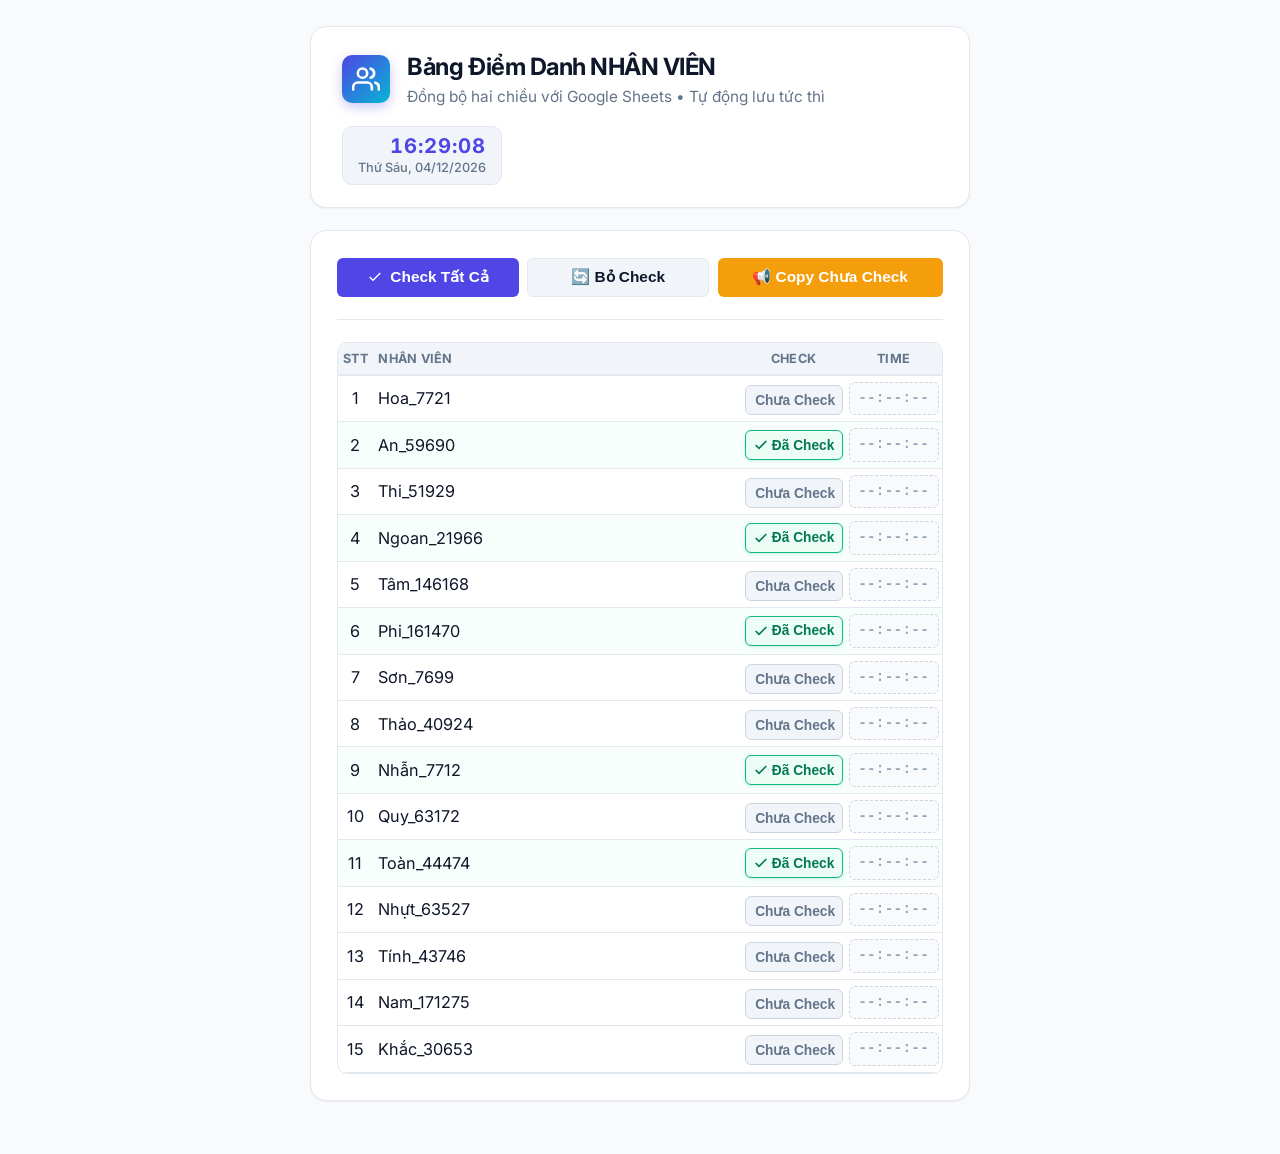
<file: nhan-vien.html>
<!DOCTYPE html>
<html lang="vi">
<head>
  <meta charset="UTF-8">
  <meta name="viewport" content="width=device-width, initial-scale=1.0, maximum-scale=1.0, user-scalable=no, viewport-fit=cover">
  <meta name="description" content="Hệ thống điểm danh danh sách NHÂN VIÊN, đồng bộ trực tiếp hai chiều với Google Sheets.">
  <title>LINK ĐIỂM DANH NHÂN VIÊN</title>

  <!-- Open Graph / Zalo / LINE / Facebook Meta Tags -->
  <meta property="og:type" content="website">
  <meta property="og:title" content="LINK ĐIỂM DANH NHÂN VIÊN">
  <meta property="og:site_name" content="LINK ĐIỂM DANH NHÂN VIÊN">
  <meta property="og:description" content="Hệ thống điểm danh danh sách NHÂN VIÊN, đồng bộ trực tiếp hai chiều với Google Sheets.">

  <!-- Twitter Meta Tags -->
  <meta name="twitter:card" content="summary">
  <meta name="twitter:title" content="LINK ĐIỂM DANH NHÂN VIÊN">
  <meta name="twitter:description" content="Hệ thống điểm danh danh sách NHÂN VIÊN, đồng bộ trực tiếp hai chiều với Google Sheets.">

  <!-- Chống lưu đệm trình duyệt để đảm bảo đồng bộ tức thì giữa các thiết bị -->
  <meta http-equiv="Cache-Control" content="no-cache, no-store, must-revalidate">
  <meta http-equiv="Pragma" content="no-cache">
  <meta http-equiv="Expires" content="0">

  <!-- Google Fonts: Inter -->
  <link rel="preconnect" href="https://fonts.googleapis.com">
  <link rel="preconnect" href="https://fonts.gstatic.com">
  <link href="https://fonts.googleapis.com/css2?family=Inter:wght@400;500;600;700;800&display=swap" rel="stylesheet">

  <link rel="stylesheet" href="style.css?v=20260912_nhanvien_v1">
</head>
<body>
  <div class="app-container">
    <!-- HEADER -->
    <header class="app-header">
      <div class="header-brand">
        <div class="brand-icon">
          <svg width="28" height="28" viewBox="0 0 24 24" fill="none" stroke="currentColor" stroke-width="2.2" stroke-linecap="round" stroke-linejoin="round">
            <path d="M17 21v-2a4 4 0 0 0-4-4H5a4 4 0 0 0-4 4v2"></path>
            <circle cx="9" cy="7" r="4"></circle>
            <path d="M23 21v-2a4 4 0 0 0-3-3.87"></path>
            <path d="M16 3.13a4 4 0 0 1 0 7.75"></path>
          </svg>
        </div>
        <div>
          <h1 class="brand-title">Bảng Điểm Danh NHÂN VIÊN</h1>
          <p class="brand-subtitle">Đồng bộ hai chiều với Google Sheets • Tự động lưu tức thì</p>
        </div>
      </div>

      <div class="header-meta">
        <!-- Live Google Sheet Sync Status (ẨN THEO YÊU CẦU) -->
        <div class="cloud-status-badge" id="sheet-status-badge" style="display: none !important;">
          <span class="status-dot online" id="status-dot"></span>
          <span class="status-text" id="status-text">Google Sheet: Đã Kết Nối</span>
        </div>

        <button class="btn btn-secondary btn-sm" id="btn-sync-now" style="display: none !important;">
          🔄 Đồng Bộ
        </button>

        <button class="btn btn-secondary btn-sm" id="btn-open-sheet-modal" style="display: none !important;">
          ⚙️ Cài Đặt Sheet
        </button>

        <div class="realtime-clock">
          <span class="clock-time" id="clock-time">00:00:00</span>
          <span class="clock-date" id="clock-date">...</span>
        </div>
      </div>
    </header>

    <!-- STATS SUMMARY (ẨN THEO YÊU CẦU) -->
    <section class="stats-grid" style="display: none;">
      <div class="stat-card total">
        <div class="stat-content">
          <span class="stat-label">Tổng Danh Sách</span>
          <span class="stat-value" id="stat-total">0</span>
        </div>
        <div class="stat-icon" id="stat-category-icon">👥</div>
      </div>

      <div class="stat-card checked">
        <div class="stat-content">
          <span class="stat-label">Đã Điểm Danh</span>
          <span class="stat-value" id="stat-checked">0</span>
        </div>
        <div class="stat-icon">✅</div>
      </div>

      <div class="stat-card unchecked">
        <div class="stat-content">
          <span class="stat-label">Chưa Điểm Danh</span>
          <span class="stat-value" id="stat-unchecked">0</span>
        </div>
        <div class="stat-icon">⏳</div>
      </div>

      <div class="stat-card rate">
        <div class="stat-content">
          <span class="stat-label">Tiến Độ Chuyên Cần</span>
          <span class="stat-value" id="stat-rate">0%</span>
        </div>
        <div class="stat-icon">📈</div>
      </div>
    </section>

    <!-- MAIN PANEL -->
    <main class="panel-card">
      <!-- Toolbar Controls: 3 nút trên 1 hàng ngang duy nhất -->
      <div class="panel-toolbar">
        <div class="toolbar-actions">
          <button class="btn btn-primary" id="btn-check-all">
            <svg width="16" height="16" viewBox="0 0 24 24" fill="none" stroke="currentColor" stroke-width="2"><polyline points="20 6 9 17 4 12"></polyline></svg>
            Check Tất Cả
          </button>

          <button class="btn btn-secondary" id="btn-uncheck-all" title="Bỏ check toàn bộ">
            🔄 Bỏ Check
          </button>

          <button class="btn btn-warning" id="btn-copy-uncheck-tags" title="Copy danh sách các Nhân Viên chưa điểm danh">
            📢 Copy Chưa Check
          </button>
        </div>
      </div>

      <!-- BẢNG ĐIỂM DANH CHÍNH -->
      <div class="table-responsive">
        <table class="attendance-table" id="attendance-table">
          <thead>
            <tr>
              <th class="col-stt">STT</th>
              <th class="col-boss" id="th-name-column">NHÂN VIÊN</th>
              <th class="col-check">CHECK</th>
              <th class="col-time" id="th-time-column">TIME</th>
            </tr>
          </thead>
          <tbody id="attendance-table-body">
            <!-- Render tự động từ nhanvien.js & Google Sheets -->
          </tbody>
        </table>
      </div>

      <!-- Khi không tìm thấy kết quả -->
      <div class="empty-state" id="empty-state" style="display: none;">
        <div class="empty-icon">🔍</div>
        <h3>Không tìm thấy Nhân Viên phù hợp</h3>
        <p>Thử tìm kiếm với từ khoá khác hoặc thêm mới Nhân Viên.</p>
      </div>

      <!-- FOOTER ACTIONS: XUẤT CSV & SAO LƯU (ẨN THEO YÊU CẦU) -->
      <div class="table-footer-actions" style="display: none;">
        <div class="footer-left">
          <button class="btn btn-secondary btn-sm" id="btn-export-csv">
            📊 Xuất File Excel (CSV)
          </button>
          <button class="btn btn-secondary btn-sm" id="btn-backup-data">
            💾 Sao Lưu Dữ Liệu (JSON)
          </button>
        </div>
        <div class="footer-right">
          <span class="text-muted small">Dữ liệu được liên kết và đồng bộ trực tiếp với file Google Sheet của bạn (trang "NHÂN VIÊN").</span>
        </div>
      </div>
    </main>

    <!-- MODAL THÊM NGƯỜI MỚI -->
    <div class="modal-backdrop" id="member-modal">
      <div class="modal-dialog modal-dialog-sm">
        <div class="modal-header">
          <h3 class="modal-title" id="modal-title">Thêm Nhân Viên Mới</h3>
          <button class="modal-close" id="btn-close-modal">&times;</button>
        </div>
        <form id="member-form">
          <div class="modal-body">
            <div class="form-group mb-3">
              <label for="member-name">Tên & Mã Nhân Viên <span class="required">*</span></label>
              <input type="text" id="member-name" class="form-control" placeholder="Ví dụ: Hoa_7721 hoặc An_59690" required>
              <small class="form-hint">Cú pháp chuẩn: <code>Tên_MãNV</code> để tự động sinh nút tag <code>@MãNV</code></small>
            </div>
          </div>
          <div class="modal-footer">
            <button type="button" class="btn btn-secondary" id="btn-cancel-modal">Huỷ Bỏ</button>
            <button type="submit" class="btn btn-primary" id="btn-save-member">Lưu Nhân Viên</button>
          </div>
        </form>
      </div>
    </div>

    <!-- MODAL XÁC NHẬN XOÁ -->
    <div class="modal-backdrop" id="delete-modal">
      <div class="modal-dialog modal-dialog-sm">
        <div class="modal-header">
          <h3 class="modal-title text-danger">Xác Nhận Xoá</h3>
          <button class="modal-close" id="btn-close-delete-modal">&times;</button>
        </div>
        <div class="modal-body">
          <p>Bạn có chắc muốn xoá người này khỏi danh sách:</p>
          <p class="delete-store-highlight" id="delete-member-name">...</p>
          <p class="text-muted small">Thao tác này sẽ xoá dòng tương ứng trên Google Sheet.</p>
        </div>
        <div class="modal-footer">
          <button type="button" class="btn btn-secondary" id="btn-cancel-delete">Huỷ</button>
          <button type="button" class="btn btn-danger" id="btn-confirm-delete">Xoá Ngay</button>
        </div>
      </div>
    </div>

    <!-- MODAL CẤU HÌNH GOOGLE SHEETS -->
    <div class="modal-backdrop" id="sheet-modal">
      <div class="modal-dialog">
        <div class="modal-header">
          <h3 class="modal-title">📊 Liên Kết Google Trang Tính (Google Sheets)</h3>
          <button class="modal-close" id="btn-close-sheet-modal">&times;</button>
        </div>
        <div class="modal-body">
          <div class="form-group mb-3">
            <label for="sheet-url-input">Google Apps Script Web App URL hiện tại:</label>
            <input type="url" id="sheet-url-input" class="form-control" readonly>
          </div>
          <p class="section-desc">Hệ thống đang kết nối trực tiếp với trang <strong>"NHÂN VIÊN"</strong> trong Google Sheet của bạn.</p>
        </div>
        <div class="modal-footer">
          <button type="button" class="btn btn-primary" id="btn-close-sheet-modal-btn">Đã Hiểu</button>
        </div>
      </div>
    </div>

    <!-- TOAST THÔNG BÁO -->
    <div class="toast-container" id="toast-container"></div>
  </div>

  <script src="sheet-config.js?v=20260913_time_v1"></script>
  <script src="nhanvien.js?v=20260913_time_v1"></script>
</body>
</html>
</file>
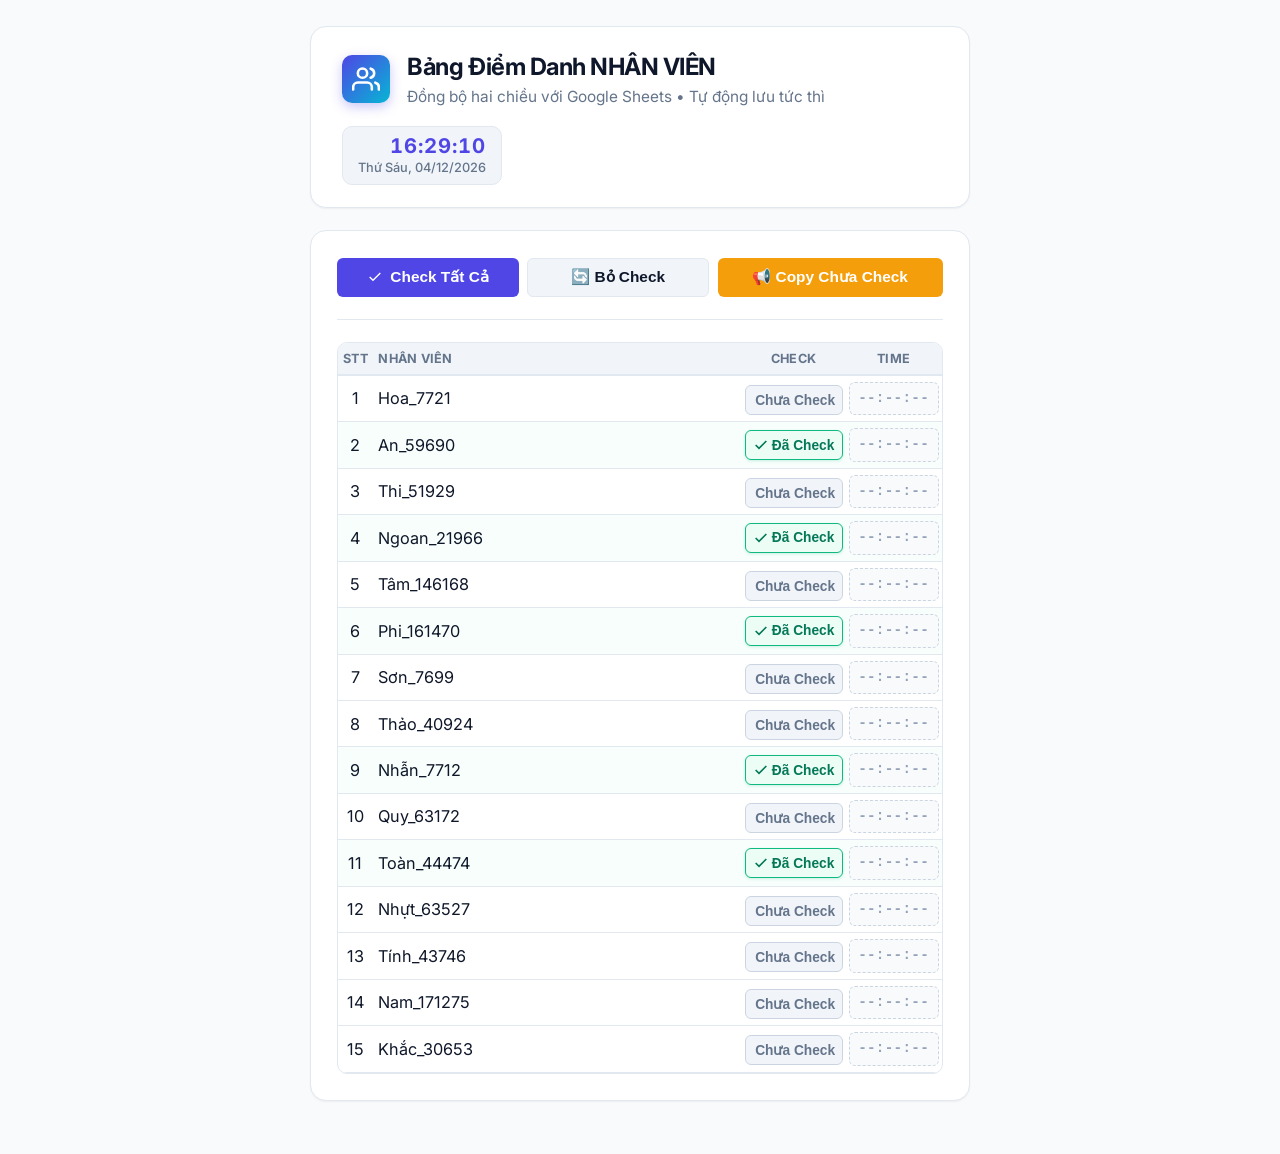
<file: nhanvien.html>
<!DOCTYPE html>
<html lang="vi">
<head>
  <meta charset="UTF-8">
  <meta http-equiv="refresh" content="0; url=nhan-vien.html">
  <title>Đang chuyển hướng đến Bảng Điểm Danh Nhân Viên...</title>
  <script>
    window.location.replace("nhan-vien.html" + window.location.search + window.location.hash);
  </script>
</head>
<body>
  <p>Đang chuyển hướng đến <a href="nhan-vien.html">Bảng Điểm Danh Nhân Viên</a>...</p>
</body>
</html>
</file>
<file: style.css>
/* ==========================================================================
   CSS DESIGN SYSTEM - ĐIỂM DANH: "BOSS" & "NHÂN VIÊN"
   ========================================================================== */

:root {
  /* Color System */
  --bg-body: #f8fafc;
  --bg-card: #ffffff;
  --bg-card-subtle: #f1f5f9;
  
  --text-main: #0f172a;
  --text-muted: #64748b;
  --text-light: #94a3b8;
  
  --border-color: #e2e8f0;
  --border-focus: #6366f1;

  /* Brand Colors */
  --primary: #4f46e5;
  --primary-hover: #4338ca;
  --primary-light: #e0e7ff;
  
  --success: #10b981;
  --success-hover: #059669;
  --success-light: #ecfdf5;

  --warning: #f59e0b;
  --warning-hover: #d97706;
  --warning-light: #fffbeb;

  --danger: #ef4444;
  --danger-hover: #dc2626;
  --danger-light: #fef2f2;

  /* Tag Button Palette */
  --tag-bg: #eef2ff;
  --tag-border: #c7d2fe;
  --tag-text: #4338ca;
  --tag-hover: #4f46e5;

  /* Tokens */
  --radius-sm: 6px;
  --radius-md: 10px;
  --radius-lg: 16px;
  --radius-full: 9999px;

  --shadow-sm: 0 1px 2px 0 rgba(0, 0, 0, 0.05);
  --shadow-md: 0 4px 6px -1px rgba(0, 0, 0, 0.07), 0 2px 4px -2px rgba(0, 0, 0, 0.05);
  --shadow-lg: 0 10px 15px -3px rgba(0, 0, 0, 0.08), 0 4px 6px -4px rgba(0, 0, 0, 0.04);
  
  --transition: all 0.2s cubic-bezier(0.4, 0, 0.2, 1);
}

/* Reset */
*, *::before, *::after {
  box-sizing: border-box;
  margin: 0;
  padding: 0;
}

html {
  font-size: 110%; /* Tăng toàn bộ cỡ chữ lên 10% theo yêu cầu */
}

body {
  font-family: 'Inter', -apple-system, BlinkMacSystemFont, 'Segoe UI', Roboto, sans-serif;
  background-color: var(--bg-body);
  color: var(--text-main);
  line-height: 1.5;
  min-height: 100vh;
  padding: 1.5rem 1rem 3rem;
  -webkit-font-smoothing: antialiased;
}

.app-container {
  max-width: 660px;
  margin: 0 auto;
  width: 100%;
}

/* Header */
.app-header {
  display: flex;
  justify-content: space-between;
  align-items: center;
  background: var(--bg-card);
  padding: 1.25rem 1.75rem;
  border-radius: var(--radius-lg);
  box-shadow: var(--shadow-sm);
  border: 1px solid var(--border-color);
  margin-bottom: 1.25rem;
  flex-wrap: wrap;
  gap: 1rem;
}

.header-brand {
  display: flex;
  align-items: center;
  gap: 1rem;
}

.brand-icon {
  width: 48px;
  height: 48px;
  border-radius: var(--radius-md);
  background: linear-gradient(135deg, #4f46e5 0%, #06b6d4 100%);
  color: white;
  display: flex;
  align-items: center;
  justify-content: center;
  box-shadow: 0 4px 12px rgba(79, 70, 229, 0.3);
}

.brand-title {
  font-size: 1.35rem;
  font-weight: 700;
  color: var(--text-main);
  letter-spacing: -0.02em;
}

.brand-subtitle {
  font-size: 0.875rem;
  color: var(--text-muted);
}

.header-meta {
  display: flex;
  align-items: center;
  gap: 0.75rem;
  flex-wrap: wrap;
}

.nav-switch-btn {
  display: inline-flex;
  align-items: center;
  gap: 0.4rem;
  padding: 0.42rem 0.85rem;
  background: linear-gradient(135deg, rgba(79, 70, 229, 0.08) 0%, rgba(99, 102, 241, 0.15) 100%);
  color: #4f46e5;
  border: 1.5px solid rgba(99, 102, 241, 0.35);
  border-radius: 9999px;
  font-size: 0.8125rem;
  font-weight: 700;
  text-decoration: none;
  transition: all 0.2s cubic-bezier(0.4, 0, 0.2, 1);
  box-shadow: 0 1px 3px rgba(79, 70, 229, 0.08);
  cursor: pointer;
  white-space: nowrap;
}

.nav-switch-btn:hover {
  background: linear-gradient(135deg, #4f46e5 0%, #6366f1 100%);
  color: #ffffff;
  border-color: #4f46e5;
  transform: translateY(-1px);
  box-shadow: 0 4px 12px rgba(79, 70, 229, 0.3);
}

.nav-switch-btn:active {
  transform: scale(0.97);
}

/* Ẩn các nút kết nối Sheet theo yêu cầu */
#sheet-status-badge,
#btn-sync-now,
#btn-open-sheet-modal {
  display: none !important;
}

.cloud-status-badge {
  display: none !important;
}

.status-dot {
  width: 8px;
  height: 8px;
  border-radius: 50%;
  display: inline-block;
}

.status-dot.online {
  background-color: var(--success);
  box-shadow: 0 0 0 3px rgba(16, 185, 129, 0.25);
}

.status-dot.offline {
  background-color: var(--warning);
}

.realtime-clock {
  display: flex;
  flex-direction: column;
  align-items: flex-end;
  background: var(--bg-card-subtle);
  padding: 0.4rem 0.85rem;
  border-radius: var(--radius-md);
  border: 1px solid var(--border-color);
}

.clock-time {
  font-size: 1.15rem;
  font-weight: 700;
  color: var(--primary);
  font-variant-numeric: tabular-nums;
  letter-spacing: 0.05em;
  line-height: 1.2;
}

.clock-date {
  font-size: 0.725rem;
  color: var(--text-muted);
  font-weight: 500;
}

/* CATEGORY TABS: BOSS & NHÂN VIÊN */
.category-tabs {
  display: flex;
  gap: 0.75rem;
  margin-bottom: 1.25rem;
}

.category-tab-btn {
  flex: 1;
  display: flex;
  align-items: center;
  justify-content: center;
  gap: 0.65rem;
  background: var(--bg-card);
  border: 2px solid var(--border-color);
  padding: 1rem 1.5rem;
  border-radius: var(--radius-lg);
  font-size: 1.05rem;
  font-weight: 700;
  color: var(--text-muted);
  cursor: pointer;
  transition: var(--transition);
  box-shadow: var(--shadow-sm);
}

.category-tab-btn:hover {
  background: var(--bg-card-subtle);
  border-color: #cbd5e1;
  transform: translateY(-1px);
}

.category-tab-btn.active {
  background: #ffffff;
  border-color: var(--primary);
  color: var(--primary);
  box-shadow: 0 4px 14px rgba(79, 70, 229, 0.15);
}

.category-tab-btn .tab-icon {
  font-size: 1.4rem;
}

.category-tab-btn .tab-badge {
  background: var(--bg-card-subtle);
  color: var(--text-muted);
  font-size: 0.8rem;
  font-weight: 700;
  padding: 0.2rem 0.65rem;
  border-radius: var(--radius-full);
  border: 1px solid var(--border-color);
}

.category-tab-btn.active .tab-badge {
  background: var(--primary-light);
  color: var(--primary);
  border-color: transparent;
}

/* Stats Cards (Ẩn theo yêu cầu) */
.stats-grid {
  display: none !important;
}

.stat-card {
  background: var(--bg-card);
  padding: 1.15rem 1.25rem;
  border-radius: var(--radius-md);
  border: 1px solid var(--border-color);
  box-shadow: var(--shadow-sm);
  display: flex;
  justify-content: space-between;
  align-items: center;
  transition: var(--transition);
}

.stat-card:hover {
  transform: translateY(-2px);
  box-shadow: var(--shadow-md);
}

.stat-label {
  display: block;
  font-size: 0.8rem;
  font-weight: 600;
  color: var(--text-muted);
  text-transform: uppercase;
  letter-spacing: 0.03em;
  margin-bottom: 0.25rem;
}

.stat-value {
  font-size: 1.75rem;
  font-weight: 800;
  color: var(--text-main);
  line-height: 1;
}

.stat-icon {
  font-size: 1.8rem;
}

.stat-card.checked .stat-value { color: var(--success); }
.stat-card.unchecked .stat-value { color: var(--warning); }
.stat-card.rate .stat-value { color: var(--primary); }

/* Main Card */
.panel-card {
  background: var(--bg-card);
  border-radius: var(--radius-lg);
  border: 1px solid var(--border-color);
  box-shadow: var(--shadow-sm);
  padding: 1.5rem;
}

/* Toolbar: Các nút thao tác trên 1 hàng ngang */
.panel-toolbar {
  display: flex;
  align-items: center;
  margin-bottom: 1.25rem;
  padding-bottom: 1.25rem;
  border-bottom: 1px solid var(--border-color);
}

.toolbar-actions {
  display: flex;
  align-items: center;
  gap: 0.5rem;
  width: 100%;
}

.toolbar-actions .btn {
  flex: 1 1 0;
  white-space: nowrap;
}

#btn-copy-uncheck-tags {
  flex: 1.3 1 0;
}

/* Controls */
.form-control {
  font-family: inherit;
  font-size: 0.875rem;
  padding: 0.55rem 0.85rem;
  border: 1px solid var(--border-color);
  border-radius: var(--radius-sm);
  color: var(--text-main);
  background-color: var(--bg-card);
  transition: var(--transition);
  outline: none;
}

.form-control:focus {
  border-color: var(--primary);
  box-shadow: 0 0 0 3px rgba(79, 70, 229, 0.15);
}

.form-group {
  display: flex;
  flex-direction: column;
  gap: 0.35rem;
}

.form-group label {
  font-size: 0.85rem;
  font-weight: 600;
  color: var(--text-main);
}

.form-hint {
  font-size: 0.775rem;
  color: var(--text-muted);
}

.form-hint code {
  background: var(--bg-card-subtle);
  padding: 0.1rem 0.3rem;
  border-radius: 4px;
  color: var(--primary);
  font-weight: 600;
}

.required {
  color: #ef4444;
}

/* Buttons */
.btn {
  display: inline-flex;
  align-items: center;
  justify-content: center;
  gap: 0.4rem;
  padding: 0.55rem 0.95rem;
  font-size: 0.875rem;
  font-weight: 600;
  border-radius: var(--radius-sm);
  border: 1px solid transparent;
  cursor: pointer;
  transition: var(--transition);
  text-decoration: none;
  white-space: nowrap;
}

.btn:active {
  transform: scale(0.97);
}

.btn-primary {
  background-color: var(--primary);
  color: white;
}
.btn-primary:hover {
  background-color: var(--primary-hover);
}

.btn-secondary {
  background-color: var(--bg-card-subtle);
  border-color: var(--border-color);
  color: var(--text-main);
}
.btn-secondary:hover {
  background-color: #e2e8f0;
}

.btn-success {
  background-color: var(--success);
  color: white;
}
.btn-success:hover {
  background-color: var(--success-hover);
}

.btn-warning {
  background-color: #f59e0b;
  color: white;
}
.btn-warning:hover {
  background-color: #d97706;
}

.btn-danger {
  background-color: var(--danger);
  color: white;
}
.btn-danger:hover {
  background-color: var(--danger-hover);
}

.btn-danger-outline {
  background-color: transparent;
  border-color: var(--danger);
  color: var(--danger);
}
.btn-danger-outline:hover {
  background-color: var(--danger-light);
}

.btn-sm {
  padding: 0.35rem 0.65rem;
  font-size: 0.8rem;
}

/* Column Widths - Tự Động Thu Gọn Khớp 100% Điện Thoại & LINE Browser */
.col-stt {
  width: 34px;
  min-width: 32px;
  max-width: 36px;
  text-align: center;
  padding: 6px 2px !important;
}
.col-boss {
  text-align: left;
  padding: 6px 6px !important;
  word-break: break-word;
}
.col-check {
  width: 104px;
  min-width: 100px;
  max-width: 110px;
  text-align: center;
  padding: 6px 3px !important;
}
.col-tag {
  width: 94px;
  min-width: 90px;
  max-width: 98px;
  text-align: center;
  padding: 6px 3px !important;
}
.col-time {
  width: 96px;
  min-width: 90px;
  max-width: 104px;
  text-align: center;
  padding: 6px 3px !important;
}
.col-delete {
  display: none !important;
}

/* Attendance Table */
.table-responsive {
  width: 100%;
  overflow-x: auto;
  -webkit-overflow-scrolling: touch;
  border: 1px solid var(--border-color);
  border-radius: var(--radius-md);
  background: var(--bg-card);
}

.attendance-table {
  width: 100%;
  border-collapse: collapse;
  text-align: left;
  font-size: 0.925rem;
  table-layout: fixed;
}

.attendance-table th {
  background: var(--bg-card-subtle);
  padding: 0.65rem 0.25rem;
  font-weight: 700;
  color: var(--text-muted);
  border-bottom: 2px solid var(--border-color);
  text-transform: uppercase;
  font-size: 0.72rem;
  letter-spacing: 0.02em;
  white-space: nowrap;
  position: sticky;
  top: 0;
  z-index: 5;
}

.attendance-table td {
  padding: 0.65rem 0.25rem;
  border-bottom: 1px solid var(--border-color);
  vertical-align: middle;
}

.attendance-table tbody tr {
  transition: background 0.15s ease;
}

.attendance-table tbody tr:hover {
  background-color: rgba(241, 245, 249, 0.6);
}

.attendance-table tbody tr.row-checked {
  background-color: rgba(236, 253, 245, 0.4);
}

/* STT */
.stt-badge {
  display: inline-flex;
  align-items: center;
  justify-content: center;
  width: 30px;
  height: 30px;
  border-radius: var(--radius-full);
  background: var(--bg-card-subtle);
  font-weight: 700;
  font-size: 0.85rem;
  color: var(--text-muted);
  border: 1px solid var(--border-color);
}

/* Member Name Cell */
.member-cell {
  font-weight: 700;
  font-size: 0.95rem;
  color: var(--text-main);
  letter-spacing: 0.01em;
}

/* Check Button */
.btn-check-toggle {
  display: inline-flex;
  align-items: center;
  justify-content: center;
  gap: 3px;
  padding: 6px 6px;
  border-radius: var(--radius-sm);
  font-size: 0.78rem;
  font-weight: 700;
  cursor: pointer;
  transition: var(--transition);
  border: 1px solid transparent;
  user-select: none;
  white-space: nowrap !important;
  width: 100%;
  max-width: 102px;
  box-sizing: border-box;
}

.btn-check-toggle .check-icon {
  font-size: 0.85rem;
  line-height: 1;
}

.btn-check-toggle .check-text {
  font-size: 0.75rem;
  line-height: 1;
  white-space: nowrap !important;
}

.btn-check-toggle.checked {
  background-color: var(--success-light);
  border-color: var(--success);
  color: #047857;
  box-shadow: 0 1px 3px rgba(16, 185, 129, 0.2);
}

.btn-check-toggle.checked:hover {
  background-color: #d1fae5;
}

.btn-check-toggle.unchecked {
  background-color: var(--bg-card-subtle);
  border-color: #cbd5e1;
  color: var(--text-muted);
}

.btn-check-toggle.unchecked:hover {
  border-color: var(--success);
  color: var(--success);
  background-color: #f8fafc;
}

.btn-check-toggle:active {
  transform: scale(0.94);
  transition: transform 0.08s ease;
}

/* Tag Button */
.btn-tag {
  display: inline-flex;
  align-items: center;
  justify-content: center;
  gap: 2px;
  background-color: var(--tag-bg);
  border: 1px solid var(--tag-border);
  color: var(--tag-text);
  padding: 6px 6px;
  border-radius: var(--radius-sm);
  font-family: monospace, sans-serif;
  font-weight: 700;
  font-size: 0.82rem;
  cursor: pointer;
  transition: var(--transition);
  white-space: nowrap !important;
  width: 100%;
  max-width: 90px;
  box-sizing: border-box;
}

.btn-tag .tag-icon {
  display: none !important;
}

.btn-tag .tag-label {
  font-size: 0.82rem;
  font-weight: 700;
  white-space: nowrap !important;
}

.btn-tag:hover {
  background-color: var(--primary);
  color: white;
  border-color: var(--primary);
  transform: translateY(-1px);
  box-shadow: 0 2px 6px rgba(79, 70, 229, 0.25);
}

.btn-tag.copied {
  background-color: var(--success) !important;
  color: white !important;
  border-color: var(--success) !important;
}

/* Time Badge */
.time-badge {
  display: inline-flex;
  align-items: center;
  justify-content: center;
  gap: 3px;
  padding: 5px 6px;
  border-radius: var(--radius-sm);
  font-family: 'SF Mono', Monaco, Consolas, 'JetBrains Mono', monospace;
  font-weight: 700;
  font-size: 0.8125rem;
  letter-spacing: 0.02em;
  width: 100%;
  max-width: 94px;
  box-sizing: border-box;
  transition: all 0.2s ease;
}

.time-badge.has-time {
  background-color: #ecfdf5;
  color: #047857;
  border: 1px solid #a7f3d0;
  box-shadow: 0 1px 2px rgba(16, 185, 129, 0.08);
}

.time-badge.no-time {
  background-color: #f8fafc;
  color: #94a3b8;
  border: 1px dashed #cbd5e1;
}

.btn-delete-row {
  background: transparent;
  border: none;
  font-size: 1.15rem;
  cursor: pointer;
  padding: 0.35rem;
  border-radius: var(--radius-sm);
  transition: var(--transition);
  color: var(--text-light);
}

.btn-delete-row:hover {
  background: var(--danger-light);
  color: var(--danger);
  transform: scale(1.1);
}

/* Empty State */
.empty-state {
  text-align: center;
  padding: 3.5rem 1rem;
  color: var(--text-muted);
}

.empty-icon {
  font-size: 3rem;
  margin-bottom: 0.5rem;
}

/* Table Footer Actions (Ẩn theo yêu cầu) */
.table-footer-actions {
  display: none !important;
}

.footer-left, .footer-right {
  display: flex;
  align-items: center;
  gap: 0.5rem;
  flex-wrap: wrap;
}

/* Modals */
.modal-backdrop {
  position: fixed;
  top: 0;
  left: 0;
  width: 100vw;
  height: 100vh;
  background: rgba(15, 23, 42, 0.5);
  backdrop-filter: blur(4px);
  display: none;
  align-items: center;
  justify-content: center;
  z-index: 1000;
  padding: 1rem;
}

.modal-backdrop.open {
  display: flex;
  animation: modalFadeIn 0.2s cubic-bezier(0.16, 1, 0.3, 1);
}

@keyframes modalFadeIn {
  from { opacity: 0; transform: scale(0.95); }
  to { opacity: 1; transform: scale(1); }
}

.modal-dialog {
  background: var(--bg-card);
  border-radius: var(--radius-lg);
  box-shadow: var(--shadow-lg);
  width: 100%;
  max-width: 520px;
  overflow: hidden;
  border: 1px solid var(--border-color);
}

.modal-dialog-sm {
  max-width: 420px;
}

.modal-header {
  display: flex;
  justify-content: space-between;
  align-items: center;
  padding: 1.25rem 1.5rem;
  border-bottom: 1px solid var(--border-color);
}

.modal-title {
  font-size: 1.15rem;
  font-weight: 700;
}

.modal-close {
  background: none;
  border: none;
  font-size: 1.5rem;
  color: var(--text-muted);
  cursor: pointer;
}

.modal-close:hover {
  color: var(--text-main);
}

.modal-body {
  padding: 1.5rem;
}

.delete-store-highlight {
  background: var(--bg-card-subtle);
  padding: 0.75rem 1rem;
  border-radius: var(--radius-sm);
  font-weight: 700;
  color: var(--text-main);
  margin: 0.75rem 0;
  border-left: 4px solid var(--danger);
}

.modal-footer {
  display: flex;
  justify-content: flex-end;
  gap: 0.75rem;
  padding: 1rem 1.5rem;
  background: var(--bg-card-subtle);
  border-top: 1px solid var(--border-color);
}

/* Toast */
.toast-container {
  position: fixed;
  bottom: 1.5rem;
  right: 1.5rem;
  display: flex;
  flex-direction: column;
  gap: 0.5rem;
  z-index: 2000;
}

.toast {
  padding: 0.75rem 1.25rem;
  border-radius: var(--radius-md);
  font-size: 0.875rem;
  font-weight: 600;
  box-shadow: var(--shadow-lg);
  color: white;
  display: flex;
  align-items: center;
  gap: 0.6rem;
  animation: toastIn 0.3s ease;
  min-width: 250px;
}

@keyframes toastIn {
  from { transform: translateY(20px); opacity: 0; }
  to { transform: translateY(0); opacity: 1; }
}

.toast.success { background-color: #10b981; }
.toast.error { background-color: #ef4444; }
.toast.info { background-color: #4f46e5; }
.toast.warning { background-color: #f59e0b; }

.mb-3 { margin-bottom: 1rem; }
.text-danger { color: #ef4444; }
.text-muted { color: var(--text-muted); }
.small { font-size: 0.8rem; }

/* Responsive */
@media (max-width: 768px) {
  .app-header {
    flex-direction: column;
    align-items: flex-start;
  }
  .header-meta {
    width: 100%;
    justify-content: space-between;
  }
  .panel-toolbar {
    flex-direction: row;
    align-items: center;
  }
  .toolbar-actions {
    display: flex;
    flex-direction: row;
    gap: 0.5rem;
    width: 100%;
  }
  .table-footer-actions {
    flex-direction: column;
    align-items: stretch;
  }
}

/* TỐI ƯU HOÁ ĐẶC BIỆT CHO MÀN HÌNH ĐIỆN THOẠI (SMARTPHONE <= 640px) */
@media (max-width: 640px) {
  body {
    padding: 0.35rem 0.35rem 1.5rem;
  }

  .app-container {
    width: 100%;
    max-width: 100%;
  }

  /* Header siêu gọn */
  .app-header {
    padding: 0.5rem 0.65rem;
    margin-bottom: 0.45rem;
    border-radius: var(--radius-md);
    gap: 0.4rem;
  }

  .header-brand {
    gap: 0.5rem;
  }

  .brand-icon {
    width: 32px;
    height: 32px;
    border-radius: var(--radius-sm);
  }

  .brand-icon svg {
    width: 18px;
    height: 18px;
  }

  .brand-title {
    font-size: 1.05rem;
    line-height: 1.2;
  }

  .brand-subtitle {
    display: none; /* Ẩn phụ đề trên điện thoại để tiết kiệm chiều cao */
  }

  .header-meta {
    width: 100%;
    display: flex;
    align-items: center;
    justify-content: space-between;
    gap: 0.25rem;
    flex-wrap: wrap;
  }

  .nav-switch-btn {
    padding: 0.28rem 0.6rem;
    font-size: 0.72rem;
    gap: 0.25rem;
  }

  .cloud-status-badge {
    padding: 0.25rem 0.45rem;
    font-size: 0.7rem;
    gap: 0.3rem;
  }

  #btn-sync-now {
    padding: 0.25rem 0.45rem;
    font-size: 0.7rem;
  }

  #btn-open-sheet-modal {
    padding: 0.25rem 0.45rem;
    font-size: 0.7rem;
  }

  .realtime-clock {
    padding: 0.25rem 0.45rem;
    border-radius: var(--radius-sm);
  }

  .clock-time {
    font-size: 0.78rem;
    font-weight: 700;
  }

  .clock-date {
    display: none; /* Ẩn ngày thứ trên mobile */
  }

  /* Khung nội dung chính */
  .panel-card {
    padding: 0.5rem 0.35rem;
    border-radius: var(--radius-md);
  }

  /* Thanh công cụ: 3 nút trên 1 hàng ngang duy nhất */
  .panel-toolbar {
    display: flex !important;
    flex-direction: row !important;
    align-items: center !important;
    margin-bottom: 0.5rem !important;
    padding-bottom: 0.5rem !important;
  }

  .toolbar-actions {
    display: flex !important;
    flex-direction: row !important;
    align-items: center !important;
    justify-content: space-between !important;
    width: 100% !important;
    gap: 0.35rem !important;
  }

  .toolbar-actions .btn {
    white-space: nowrap !important;
    text-align: center !important;
    justify-content: center !important;
    display: inline-flex !important;
    align-items: center !important;
    border-radius: var(--radius-sm) !important;
    flex: 1 1 0 !important;
    padding: 0.55rem 0.2rem !important;
    font-size: 0.76rem !important;
    min-width: 0 !important;
  }

  #btn-check-all svg {
    display: none;
  }

  #btn-copy-uncheck-tags {
    flex: 1.35 1 0 !important;
    padding: 0.55rem 0.25rem !important;
    font-size: 0.77rem !important;
    font-weight: 700 !important;
    box-shadow: 0 2px 5px rgba(245, 158, 11, 0.25) !important;
  }

  #btn-open-add-modal {
    flex: 1 1 0 !important;
    font-size: 0.76rem !important;
  }

  /* Bảng điểm danh: Khớp 100% chiều ngang màn hình điện thoại */
  .table-responsive {
    overflow-x: auto;
    width: 100%;
    margin: 0;
    border-radius: var(--radius-sm);
  }

  .attendance-table {
    width: 100%;
    table-layout: fixed;
  }

  /* Chia tỉ lệ cột chuẩn cho điện thoại: 32px + auto + 86px + 78px + 32px */
  .col-stt {
    width: 32px !important;
    min-width: 32px !important;
    max-width: 34px !important;
    padding: 6px 1px !important;
    text-align: center !important;
  }

  .col-boss {
    width: auto !important;
    min-width: 90px !important;
    padding: 6px 3px !important;
    text-align: left !important;
  }

  .col-check {
    width: 104px !important;
    min-width: 100px !important;
    max-width: 110px !important;
    padding: 6px 2px !important;
    text-align: center !important;
  }

  .col-tag {
    width: 94px !important;
    min-width: 90px !important;
    max-width: 98px !important;
    padding: 6px 2px !important;
    text-align: center !important;
  }

  .col-time {
    width: 92px !important;
    min-width: 86px !important;
    max-width: 96px !important;
    padding: 6px 2px !important;
    text-align: center !important;
  }

  .time-badge {
    font-size: 0.74rem !important;
    padding: 4px 2px !important;
    max-width: 88px !important;
  }

  .col-delete {
    display: none !important;
  }

  .attendance-table th {
    font-size: 0.72rem;
    padding: 6px 2px !important;
    letter-spacing: 0.02em;
  }

  /* Tối ưu các phần tử bên trong ô bảng */
  .stt-badge {
    width: 22px;
    height: 22px;
    font-size: 0.72rem;
  }

  .member-cell {
    font-size: 0.84rem;
    font-weight: 700;
    line-height: 1.25;
    word-break: break-word;
  }

  .btn-check-toggle {
    width: 100%;
    max-width: 102px;
    padding: 6px 4px;
    font-size: 0.76rem;
    border-radius: var(--radius-sm);
    gap: 3px;
    justify-content: center;
    white-space: nowrap !important;
  }

  .btn-check-toggle .check-icon {
    font-size: 0.82rem;
  }

  .btn-check-toggle .check-text {
    font-size: 0.74rem;
    letter-spacing: 0;
  }

  .btn-tag {
    width: 100%;
    max-width: 90px;
    padding: 6px 4px;
    font-size: 0.82rem;
    border-radius: var(--radius-sm);
    gap: 0;
    justify-content: center;
    white-space: nowrap !important;
  }

  .btn-tag .tag-icon {
    display: none !important; /* Ẩn icon 🏷️ để dành chỗ to rõ cho @MãNV */
  }

  .btn-tag .tag-label {
    font-size: 0.82rem;
    font-weight: 700;
    letter-spacing: 0;
  }

  .btn-delete-row {
    padding: 3px 1px;
    font-size: 0.95rem;
  }
}

/* ==========================================================================
   ROLE BADGE (USER / ADMIN) & BACKUP SYSTEM STYLES
   ========================================================================== */
.role-badge-btn {
  display: inline-flex;
  align-items: center;
  gap: 0.35rem;
  padding: 0.38rem 0.85rem;
  border-radius: 9999px;
  font-size: 0.8125rem;
  font-weight: 700;
  cursor: pointer;
  transition: all 0.2s cubic-bezier(0.4, 0, 0.2, 1);
  text-transform: lowercase;
  border: 1.5px solid transparent;
  user-select: none;
  white-space: nowrap;
}

.role-badge-btn.user {
  background: rgba(100, 116, 139, 0.1);
  color: #475569;
  border-color: rgba(148, 163, 184, 0.4);
}

.role-badge-btn.user:hover {
  background: rgba(79, 70, 229, 0.1);
  color: #4f46e5;
  border-color: rgba(99, 102, 241, 0.5);
  transform: translateY(-1px);
}

.role-badge-btn.admin {
  background: linear-gradient(135deg, #fef3c7 0%, #fde68a 100%);
  color: #b45309;
  border-color: #f59e0b;
  box-shadow: 0 1px 4px rgba(245, 158, 11, 0.2);
}

.role-badge-btn.admin:hover {
  background: linear-gradient(135deg, #f59e0b 0%, #d97706 100%);
  color: #ffffff;
  border-color: #d97706;
  box-shadow: 0 4px 12px rgba(245, 158, 11, 0.35);
  transform: translateY(-1px);
}

.btn-purple {
  background: linear-gradient(135deg, #6366f1 0%, #4f46e5 100%);
  color: #ffffff;
  border: 1px solid #4f46e5;
}

.btn-purple:hover {
  background: linear-gradient(135deg, #4f46e5 0%, #4338ca 100%);
  box-shadow: 0 4px 12px rgba(79, 70, 229, 0.35);
  color: #ffffff;
}

.modal-dialog-md {
  max-width: 600px;
}

/* Admin Menu Modal */
.admin-status-box {
  background: #fefce8;
  border: 1px solid #fef08a;
  border-radius: var(--radius-md);
  padding: 0.85rem 1rem;
}

.admin-badge-pill {
  font-weight: 700;
  color: #b45309;
  font-size: 0.95rem;
  margin-bottom: 0.35rem;
}

.admin-menu-actions {
  display: flex;
  flex-direction: column;
  gap: 0.65rem;
}

.admin-menu-btn {
  width: 100%;
  justify-content: center;
  padding: 0.75rem 1rem;
  font-weight: 700;
}

/* Backup & Restore List */
.backup-header-toolbar {
  display: flex;
  flex-direction: column;
  gap: 0.75rem;
  margin-bottom: 1rem;
  padding-bottom: 0.75rem;
  border-bottom: 1px solid var(--border-color);
}

.backup-note {
  font-size: 0.825rem;
  color: #475569;
  background: #f8fafc;
  padding: 0.6rem 0.85rem;
  border-radius: var(--radius-sm);
  border: 1px solid #e2e8f0;
}

.backup-actions-bar {
  display: flex;
  gap: 0.5rem;
  justify-content: flex-end;
}

.backup-list {
  max-height: 380px;
  overflow-y: auto;
  display: flex;
  flex-direction: column;
  gap: 0.65rem;
  padding-right: 0.25rem;
}

.backup-card {
  display: flex;
  align-items: center;
  justify-content: space-between;
  padding: 0.75rem 1rem;
  background: #f8fafc;
  border: 1px solid #e2e8f0;
  border-radius: var(--radius-md);
  transition: all 0.18s ease;
  gap: 0.75rem;
}

.backup-card:hover {
  border-color: #cbd5e1;
  background: #ffffff;
  box-shadow: 0 2px 8px rgba(0, 0, 0, 0.05);
}

.backup-card-info {
  display: flex;
  flex-direction: column;
  gap: 0.2rem;
  flex: 1;
  min-width: 0;
}

.backup-card-time {
  font-weight: 700;
  font-size: 0.88rem;
  color: #0f172a;
}

.backup-card-action {
  font-size: 0.78rem;
  color: #64748b;
  display: flex;
  align-items: center;
  gap: 0.4rem;
  flex-wrap: wrap;
}

.backup-card-badge {
  display: inline-block;
  padding: 1px 6px;
  border-radius: 4px;
  font-size: 0.7rem;
  font-weight: 600;
  background: #e0e7ff;
  color: #4338ca;
}

.btn-restore-item {
  padding: 0.45rem 0.85rem;
  background: #10b981;
  color: #ffffff;
  font-weight: 700;
  font-size: 0.8rem;
  border: none;
  border-radius: var(--radius-sm);
  cursor: pointer;
  white-space: nowrap;
  transition: all 0.15s ease;
  box-shadow: 0 1px 3px rgba(16, 185, 129, 0.25);
}

.btn-restore-item:hover {
  background: #059669;
  transform: translateY(-1px);
  box-shadow: 0 3px 8px rgba(16, 185, 129, 0.35);
}

.btn-restore-item:active {
  transform: scale(0.96);
}

/* ==========================================================================
   MULTI-ROOM / MULTI-BOARD STYLES (ĐA BẢNG ĐIỂM DANH - CHỈ ADMIN MỚI NHÌN THẤY)
   ========================================================================== */
body:not(.is-admin) #board-bar,
body:not(.is-admin) .admin-only {
  display: none !important;
}

.board-bar {
  display: flex;
  align-items: center;
  justify-content: space-between;
  background: var(--bg-card);
  padding: 0.65rem 1rem;
  border-radius: var(--radius-md);
  border: 1px solid var(--border-color);
  box-shadow: var(--shadow-sm);
  margin-bottom: 1rem;
  gap: 0.75rem;
  flex-wrap: wrap;
}

.board-selector-wrap {
  display: flex;
  align-items: center;
  gap: 0.5rem;
  flex: 1;
  min-width: 220px;
}

.board-label {
  font-size: 0.825rem;
  font-weight: 700;
  color: var(--text-muted);
  white-space: nowrap;
  display: flex;
  align-items: center;
  gap: 0.25rem;
}

.board-select {
  flex: 1;
  padding: 0.45rem 0.75rem;
  font-size: 0.85rem;
  font-weight: 700;
  color: #1e293b;
  background: #f8fafc;
  border: 1.5px solid #cbd5e1;
  border-radius: var(--radius-sm);
  outline: none;
  cursor: pointer;
  transition: var(--transition);
  max-width: 100%;
}

.board-select:hover {
  border-color: #94a3b8;
  background: #ffffff;
}

.board-select:focus {
  border-color: var(--primary);
  background: #ffffff;
  box-shadow: 0 0 0 3px rgba(79, 70, 229, 0.15);
}

.board-select:disabled {
  background: #f8fafc;
  color: #1e293b;
  border-color: #cbd5e1;
  cursor: default;
  opacity: 1;
}

.board-actions {
  display: flex;
  align-items: center;
  gap: 0.5rem;
}

.btn-danger-outline {
  background: transparent;
  border: 1px solid #fca5a5;
  color: #dc2626;
}

.btn-danger-outline:hover {
  background: #fef2f2;
  border-color: #ef4444;
}

@media (max-width: 560px) {
  .board-bar {
    padding: 0.65rem 0.85rem;
    gap: 0.65rem;
    flex-direction: column;
    align-items: stretch;
  }
  
  .board-selector-wrap {
    width: 100%;
    min-width: 100%;
  }

  .board-actions {
    width: 100%;
    justify-content: flex-end;
    gap: 0.5rem;
  }
}
</file>
